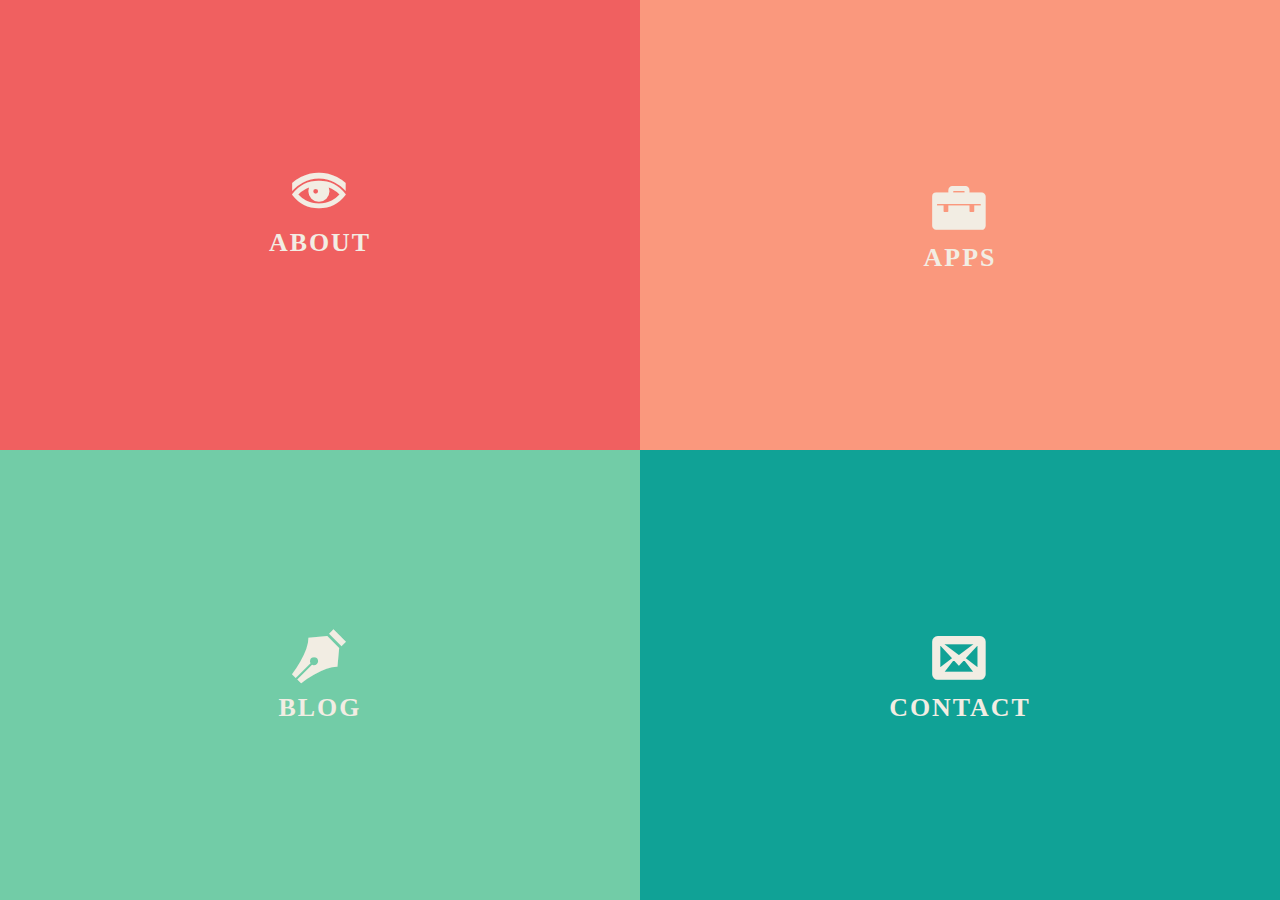
<file: index.html>
<!DOCTYPE html>
<html lang="en">
	<head>
		<meta charset="UTF-8" />
		<meta http-equiv="X-UA-Compatible" content="IE=edge,chrome=1"> 
		<meta name="viewport" content="width=device-width, initial-scale=1.0"> 
		<title>Mobile Development Group, IITR</title>
		<meta name="description" content="Portfolio of SDS Mobile Development Group, IITR" />
		<meta name="keywords" content="MDG, Mobile Development Group, SDS, IITR, IIT Roorkee, SDSLabs, Android, iOS, IIT, Windows" />
		<meta name="author" content="Anindya Chakaravarti, Kishor Mohite" />
		<link rel="shortcut icon" href="../favicon.ico"> 
		<link rel="stylesheet" type="text/css" href="css/component.css" />
		<link rel="stylesheet" type="text/css" href="css/appstyle.css" />
		<script src="js/modernizr.custom.js"></script>
	</head>
	<body>
		<div class="container">	
			<div id="bl-main" class="bl-main">
				<section>
					<div class="bl-box">
						<h2 class="bl-icon bl-icon-about">About</h2>
					</div>
					<div class="bl-content">
						<h2>About Us</h2>
						<p>We explore the possibilities of innovation that can be powered by smartphones which are soon supposed to be the most popular digital device in the future. Android being the most popular platform has been the point of our focus. Our first activities started since March 2012 with launch of official Cognizance Android Application. Since then we have powered most of the android based stuff in the campus. You might have a look at our android applications under the Our Applications tab and discover something useful. Apart from having worked extensively on android, we are also gearing up on Windows Phone and iOS applications.</p>
						<H1> TO BE CHANGED</H1>
						
					</div>
					<span class="bl-icon bl-icon-close"></span>
				</section>
				<section id="bl-work-section">
					<div class="bl-box">
							<h2 class="bl-icon bl-icon-works">Apps</h2>
					</div>
					<div class="bl-content">

						<h2>Our Apps</h2>

						<div class="container-a1" style="margin-top:70px; margin-left:140px; margin-right:140px;">
							<ul class="caption-style-1">
								<a href="https://play.google.com/store/apps/details?id=mdg.iitr.campusbuddy" target="_blank">
									<li>
										<img src="images/apps/1.webp" alt="">
										<div class="caption">
											<div class="blur"></div>
											<div class="caption-text">
												<h1>Campus Buddy</h1>
												<p>App. integrated with loads of features and utilities useful in the campus of IITR</p>
											</div>
										</div>
									</li>
								</a>
								<a href="https://play.google.com/store/apps/details?id=in.co.sdslabs.cognizance" target="_blank">
									<li>
										<img src="images/apps/2.webp" alt="">
										<div class="caption">
											<div class="blur"></div>
											<div class="caption-text">
												<h1>Cognizance 2013</h1>
												<p> Official Application of Congnizance 2013 - The annual techfest of IIT Roorkee(Second largest in Asia)</p>
											</div>
										</div>
									</li>
								</a>
								<a href="https://play.google.com/store/apps/details?id=in.co.sdslabs.thomso.main" target="_blank">
									<li>
										<img src="images/apps/3.webp" alt="">
										<div class="caption">
											<div class="blur"></div>
											<div class="caption-text">
												<h1>Thomso 2013</h1>
												<p>Official Application of Thomso 2013 - The annual cultural fest of IIT Roorkee</p>
											</div>
										</div>
									</li>
								</a>
								<a href="https://play.google.com/store/apps/details?id=in.co.sdslabs.psc" target="_blank">
								<li>
									<img src="images/apps/5.webp" alt="">
									<div class="caption">
										<div class="blur"></div>
										<div class="caption-text">
											<h1>Photo Sync Camera</h1>
											<p>Application to sync photos taken directly to dropbox</p>
										</div>
									</div>
								</li>
								<a href="https://play.google.com/store/apps/details?id=appistic.products.minesweeper" target="_blank">
									<li>
										<img src="images/apps/6.webp" alt="">
										<div class="caption">
											<div class="blur"></div>
											<div class="caption-text">
												<h1>Minesweeper</h1>
												<p>Minesweeper game with 3 predefined difficulty levels</p>
											</div>
										</div>
									</li>
								</a>
								<a href="https://play.google.com/store/apps/details?id=in.co.sdslabs.iitr.munimji" target="_blank">
									<li>
										<img src="images/apps/7.png" alt="">
										<div class="caption">
											<div class="blur"></div>
											<div class="caption-text">
												<h1>Munimji</h1>
												<p>Application to manage borrowing and lending of money</p>
											</div>
										</div>
									</li>
								<a href="https://play.google.com/store/apps/details?id=mdg.iitr.tictactoe" target="_blank">
									<li>
										<img src="images/apps/8.webp" alt="">
										<div class="caption">
											<div class="blur"></div>
											<div class="caption-text">
												<h1>Tic Tac Toe </h1>
												<p>A 3X3 "O" & "X" game</p>
											</div>
										</div>
									</li>
								</a>
								<a href="https://play.google.com/store/apps/details?id=air.com.amu.tankwar" target="_blank">
									<li>
										<img src="images/apps/9.webp" alt="">
										<div class="caption">
											<div class="blur"></div>
											<div class="caption-text">
												<h1>Tank War</h1>
												<p>Tank war is a fun game, in which our tank is yellow colored and the tank of enemies is brown colored</p>
											</div>
										</div>
									</li>
								</a>
							</ul>
						</div>
					</div>
					<span class="bl-icon bl-icon-close"></span>
				</section>
				<section>
					<div class="bl-box">
						<h2 class="bl-icon bl-icon-blog">Blog</h2>
					</div>
					<div class="bl-content">
						<article>
							<h3>Making use of Icon Fonts</h3>
							<p>Locavore irony gastropub chillwave, butcher meggings flexitarian pinterest master cleanse godard. Intelligentsia pop-up neutra, williamsburg gastropub godard pinterest swag deep v umami lomo. Butcher next level 90's wolf bushwick, narwhal photo booth YOLO kale chips whatever small batch. Meh viral ethical hella cardigan portland, street art mlkshk meggings mixtape kale chips cliche messenger bag pitchfork... <a href="#">Read more</a></p>
						</article>
					</div>
					<span class="bl-icon bl-icon-close"></span>
				</section>
				<section>
					<div class="bl-box">
						<h2 class="bl-icon bl-icon-contact">Contact</h2>
					</div>
					<div class="bl-content">
						<h2>Get in touch</h2>
						<p>You can get in contact with us at <i>sdsmobilelabs@gmail.com</i></p>
					</div>
					<span class="bl-icon bl-icon-close"></span>
				</section>
				
			</div>
		</div><!-- /container -->
		<script src="https://ajax.googleapis.com/ajax/libs/jquery/1.9.1/jquery.min.js"></script>
		<script src="js/boxlayout.js"></script>
		<script>
			$(function() {
				Boxlayout.init();
			});
		</script>
	</body>
</html>
</file>
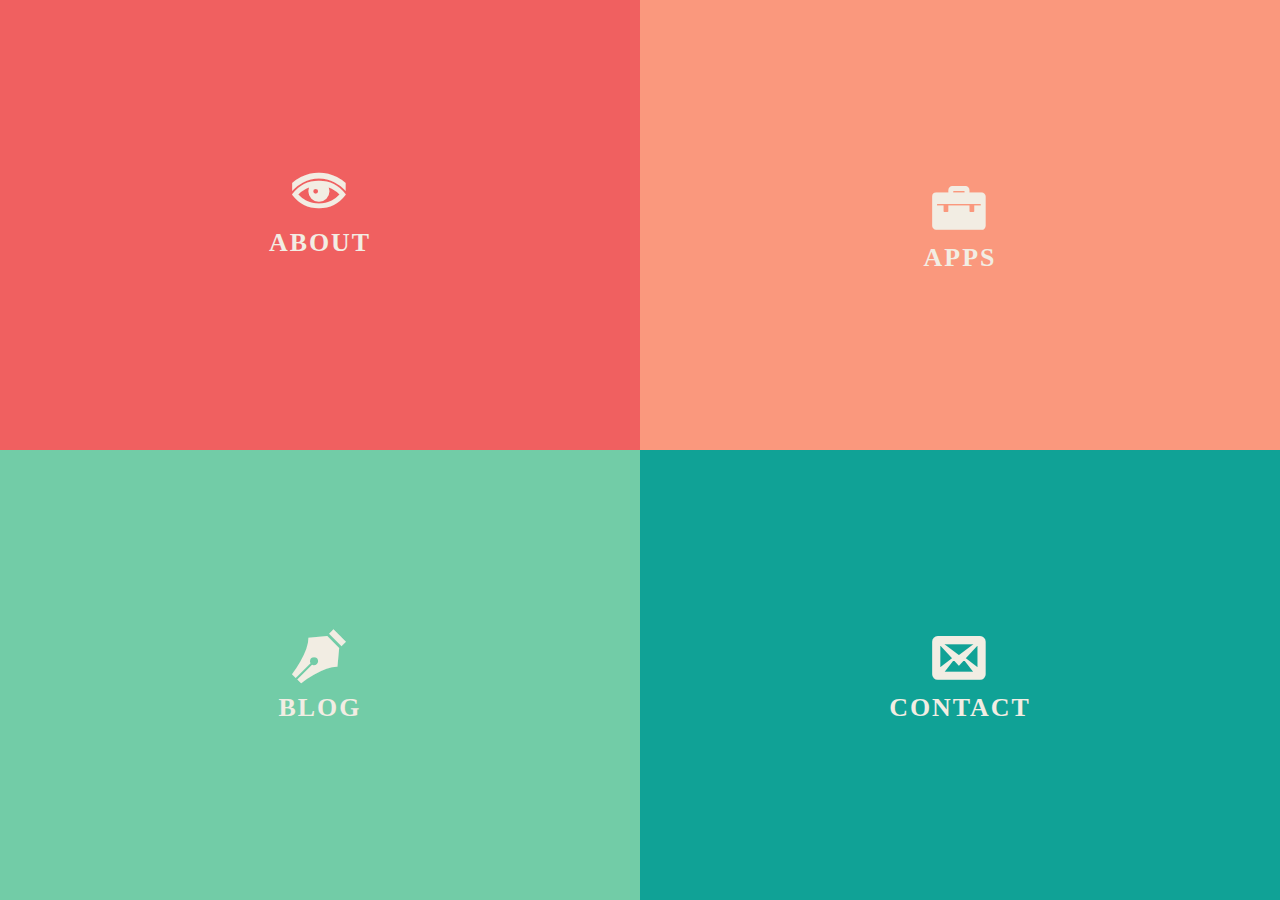
<file: index1.html>
<!DOCTYPE html>
<html lang="en">
	<head>
		<meta charset="UTF-8" />
		<meta http-equiv="X-UA-Compatible" content="IE=edge,chrome=1"> 
		<meta name="viewport" content="width=device-width, initial-scale=1.0"> 
		<title>Mobile Development Group, IITR</title>
		<meta name="description" content="Portfolio of SDS Mobile Development Group, IITR" />
		<meta name="keywords" content="MDG, Mobile Development Group, SDS, IITR, IIT Roorkee, SDSLabs, Android, iOS, IIT, Windows" />
		<meta name="author" content="Anindya Chakaravarti, Kishor Mohite" />
		<link rel="shortcut icon" href="../favicon.ico"> 
		<link rel="stylesheet" type="text/css" href="css/component.css" />
		<script src="js/modernizr.custom.js"></script>
	</head>
	<body>
		<div class="container">	
			<div id="bl-main" class="bl-main">
				<section>
					<div class="bl-box">
						<h2 class="bl-icon bl-icon-about">About</h2>
					</div>
					<div class="bl-content">
						<h2>About Us</h2>
						<p>We explore the possibilities of innovation that can be powered by smartphones which are soon supposed to be the most popular digital device in the future. Android being the most popular platform has been the point of our focus. Our first activities started since March 2012 with launch of official Cognizance Android Application. Since then we have powered most of the android based stuff in the campus. You might have a look at our android applications under the Our Applications tab and discover something useful. Apart from having worked extensively on android, we are also gearing up on Windows Phone and iOS applications.</p>
						<H1> TO BE CHANGED</H1>
						
					</div>
					<span class="bl-icon bl-icon-close"></span>
				</section>
				<section id="bl-work-section">
					<div class="bl-box">
						<h2 class="bl-icon bl-icon-works">Apps</h2>
					</div>
					<div class="bl-content">

						<h2>Our Apps</h2>

						<p>This is what we are.</p>
						<ul id="bl-work-items">
							<li data-panel="panel-1"><a href="#"><img src="images/1.jpg" /></a></li>
							<li data-panel="panel-2"><a href="#"><img src="images/2.jpg" /></a></li>
							<li data-panel="panel-3"><a href="#"><img src="images/3.jpg" /></a></li>
							<li data-panel="panel-4"><a href="#"><img src="images/4.jpg" /></a></li>
                            <li data-panel="panel-5"><a href="#"><img src="images/5.jpg" /></a></li>
                            <li data-panel="panel-6"><a href="#"><img src="images/6.jpg" /></a></li>
						</ul>
						<p></p>
					</div>
					<span class="bl-icon bl-icon-close"></span>
				</section>
				<section>
					<div class="bl-box">
						<h2 class="bl-icon bl-icon-blog">Blog</h2>
					</div>
					<div class="bl-content">
						<article>
							<h3>Making use of Icon Fonts</h3>
							<p>Locavore irony gastropub chillwave, butcher meggings flexitarian pinterest master cleanse godard. Intelligentsia pop-up neutra, williamsburg gastropub godard pinterest swag deep v umami lomo. Butcher next level 90's wolf bushwick, narwhal photo booth YOLO kale chips whatever small batch. Meh viral ethical hella cardigan portland, street art mlkshk meggings mixtape kale chips cliche messenger bag pitchfork... <a href="#">Read more</a></p>
						</article>
					</div>
					<span class="bl-icon bl-icon-close"></span>
				</section>
				<section>
					<div class="bl-box">
						<h2 class="bl-icon bl-icon-contact">Contact</h2>
					</div>
					<div class="bl-content">
						<h2>Get in touch</h2>
						<p>Yo, give us feedback and contact @ <i>sdsmobilelabs@gmail.com</i></p>
					</div>
					<span class="bl-icon bl-icon-close"></span>
				</section>
				<!-- Panel items for the works -->
				<div class="bl-panel-items" id="bl-panel-work-items">
					<div data-panel="panel-1">
						<div>
							<img src="images/1.jpg" width="234"/>
                            <h3>App name</h3>
							This is a must have app for all the IIT Roorkee students!This application has a lot of features th                          at anyone might need at one time or other. It is entirely usable even in offline mode.<br>
                            This main features which guide everyone through the campus are :<br>
                            1. Academic Calendar<br>
                            2. Time table<br>
                            3. Telephone & email directory<br>
                            4. Campus map<br>
						</div>
					</div>
					<div data-panel="panel-2">
						<div>
							<img src="images/2.jpg" width="234"/>
                            <h3>Thomso 2013</h3>
							<!-- Content here -->
              <p>Thomso is the annual Cultural Festival of IIT Roorkee, which attracts huge crowds of participants every year. This applications serves as a guide to all the people who are attending Thomso' 13</p>
              <p>How is it useful ?</p>
              <p>1. Swipe the tabs to view the events of any day though App will auto-detect the current day and will open the corresponding tab.</p>
              <p>2. You can filter the events by type, choose you category be it Pronight, Competition, Workshop, Street Performance or Show/Lecture.</p>
              <p>3. App will automatically hide past events of current day.</p> <a href="https://play.google.com/store/apps/details?id=in.co.sdslabs.thomso.main" target="blank">More on playstore »</a></p>
            </div>
						</div>
					</div>
					<div data-panel="panel-3">
						<div>
							<img src="images/3.jpg" width="234"/>
                            <h3>App name</h3>
							<!-- Content here -->
						</div>
					</div>
					<div data-panel="panel-4">
						<div>
							<img src="images/4.jpg" width="234"/>
                            <h3>App name</h3>
							<!-- Content here -->
						</div>
					</div>
                    <div data-panel="panel-5">
						<div>
							<img src="images/5.jpg" width="234"/>
                            <h3>App name</h3>
							<!-- Content here -->
						</div>
					</div>
                    <div data-panel="panel-6">
						<div>
							<img src="images/6.jpg" width="234"/>
                            <h3>App name</h3>
							<!-- Content here -->
						</div>
					</div>"
					<nav>
						<span class="bl-next-work">&gt; Next Project</span>
						<span class="bl-icon bl-icon-close"></span>
					</nav>
				</div>
			</div>
		</div><!-- /container -->
		<script src="https://ajax.googleapis.com/ajax/libs/jquery/1.9.1/jquery.min.js"></script>
		<script src="js/boxlayout.js"></script>
		<script>
			$(function() {
				Boxlayout.init();
			});
		</script>
	</body>
</html>
</file>
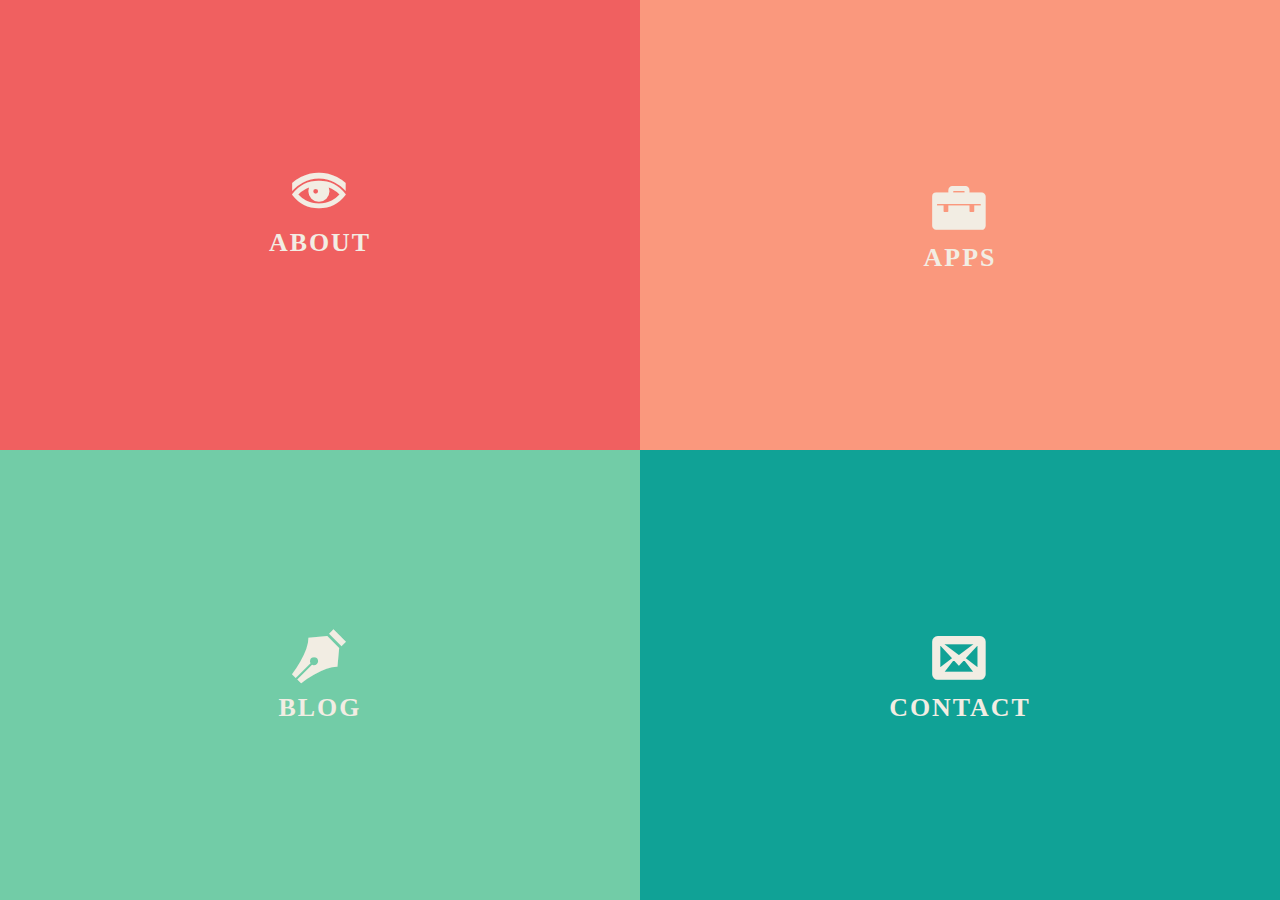
<file: index2.html>
<!DOCTYPE html>
<html lang="en">
	<head>
		<meta charset="UTF-8" />
		<meta http-equiv="X-UA-Compatible" content="IE=edge,chrome=1"> 
		<meta name="viewport" content="width=device-width, initial-scale=1.0"> 
		<title>Mobile Development Group, IITR</title>
		<meta name="description" content="Portfolio of SDS Mobile Development Group, IITR" />
		<meta name="keywords" content="MDG, Mobile Development Group, SDS, IITR, IIT Roorkee, SDSLabs, Android, iOS, IIT, Windows" />
		<meta name="author" content="Anindya Chakaravarti, Kishor Mohite" />
		<link rel="shortcut icon" href="../favicon.ico"> 
		<link rel="stylesheet" type="text/css" href="css/component.css" />
		<link rel="stylesheet" type="text/css" href="css/appstyle.css" />
		<script src="js/modernizr.custom.js"></script>
	</head>
	<body>
		<div class="container">	
			<div id="bl-main" class="bl-main">
				<section>
					<div class="bl-box">
						<h2 class="bl-icon bl-icon-about">About</h2>
					</div>
					<div class="bl-content">
						<h2>About Us</h2>
						<p>We explore the possibilities of innovation that can be powered by smartphones which are soon supposed to be the most popular digital device in the future. Android being the most popular platform has been the point of our focus. Our first activities started since March 2012 with launch of official Cognizance Android Application. Since then we have powered most of the android based stuff in the campus. You might have a look at our android applications under the Our Applications tab and discover something useful. Apart from having worked extensively on android, we are also gearing up on Windows Phone and iOS applications.</p>
						<H1> TO BE CHANGED</H1>
						
					</div>
					<span class="bl-icon bl-icon-close"></span>
				</section>
				<section id="bl-work-section">
					<div class="bl-box">
							<h2 class="bl-icon bl-icon-works">Apps</h2>
					</div>
					<div class="bl-content">

						<h2>Our Apps</h2>

						<div class="container-a1" style="margin-top:70px; margin-left:140px; margin-right:140px;">
							<ul class="caption-style-1">
								<a href="https://play.google.com/store/apps/details?id=mdg.iitr.campusbuddy" target="_blank">
									<li>
										<img src="images/apps/1.webp" alt="">
										<div class="caption">
											<div class="blur"></div>
											<div class="caption-text">
												<h1>Campus Buddy</h1>
												<p>App. integrated with loads of features and utilities useful in the campus of IITR</p>
											</div>
										</div>
									</li>
								</a>
								<a href="https://play.google.com/store/apps/details?id=in.co.sdslabs.cognizance" target="_blank">
									<li>
										<img src="images/apps/2.webp" alt="">
										<div class="caption">
											<div class="blur"></div>
											<div class="caption-text">
												<h1>Cognizance 2013</h1>
												<p> Official Application of Congnizance 2013 - The annual techfest of IIT Roorkee(Second largest in Asia)</p>
											</div>
										</div>
									</li>
								</a>
								<a href="https://play.google.com/store/apps/details?id=in.co.sdslabs.thomso.main" target="_blank">
									<li>
										<img src="images/apps/3.webp" alt="">
										<div class="caption">
											<div class="blur"></div>
											<div class="caption-text">
												<h1>Thomso 2013</h1>
												<p>Official Application of Thomso 2013 - The annual cultural fest of IIT Roorkee</p>
											</div>
										</div>
									</li>
								</a>
								<a href="https://play.google.com/store/apps/details?id=in.co.sdslabs.psc" target="_blank">
								<li>
									<img src="images/apps/5.webp" alt="">
									<div class="caption">
										<div class="blur"></div>
										<div class="caption-text">
											<h1>Photo Sync Camera</h1>
											<p>Application to sync photos taken directly to dropbox</p>
										</div>
									</div>
								</li>
								<a href="https://play.google.com/store/apps/details?id=appistic.products.minesweeper" target="_blank">
									<li>
										<img src="images/apps/6.webp" alt="">
										<div class="caption">
											<div class="blur"></div>
											<div class="caption-text">
												<h1>Minesweeper</h1>
												<p>Minesweeper game with 3 predefined difficulty levels</p>
											</div>
										</div>
									</li>
								</a>
								<a href="https://play.google.com/store/apps/details?id=in.co.sdslabs.iitr.munimji" target="_blank">
									<li>
										<img src="images/apps/7.png" alt="">
										<div class="caption">
											<div class="blur"></div>
											<div class="caption-text">
												<h1>Munimji</h1>
												<p>Application to manage borrowing and lending of money</p>
											</div>
										</div>
									</li>
								<a href="https://play.google.com/store/apps/details?id=mdg.iitr.tictactoe" target="_blank">
									<li>
										<img src="images/apps/8.webp" alt="">
										<div class="caption">
											<div class="blur"></div>
											<div class="caption-text">
												<h1>Tic Tac Toe </h1>
												<p>A 3X3 "O" & "X" game</p>
											</div>
										</div>
									</li>
								</a>
								<a href="https://play.google.com/store/apps/details?id=air.com.amu.tankwar" target="_blank">
									<li>
										<img src="images/apps/9.webp" alt="">
										<div class="caption">
											<div class="blur"></div>
											<div class="caption-text">
												<h1>Tank War</h1>
												<p>Tank war is a fun game, in which our tank is yellow colored and the tank of enemies is brown colored</p>
											</div>
										</div>
									</li>
								</a>
							</ul>
						</div>
					</div>
					<span class="bl-icon bl-icon-close"></span>
				</section>
				<section>
					<div class="bl-box">
						<h2 class="bl-icon bl-icon-blog">Blog</h2>
					</div>
					<div class="bl-content">
						<article>
							<h3>Making use of Icon Fonts</h3>
							<p>Locavore irony gastropub chillwave, butcher meggings flexitarian pinterest master cleanse godard. Intelligentsia pop-up neutra, williamsburg gastropub godard pinterest swag deep v umami lomo. Butcher next level 90's wolf bushwick, narwhal photo booth YOLO kale chips whatever small batch. Meh viral ethical hella cardigan portland, street art mlkshk meggings mixtape kale chips cliche messenger bag pitchfork... <a href="#">Read more</a></p>
						</article>
					</div>
					<span class="bl-icon bl-icon-close"></span>
				</section>
				<section>
					<div class="bl-box">
						<h2 class="bl-icon bl-icon-contact">Contact</h2>
					</div>
					<div class="bl-content">
						<h2>Get in touch</h2>
						<a href = "https://www.facebook.com/mdgiitr" target="_blank"><img src="images/fb.PNG" style = "height:40px; padding: 0px 5px 0px 0px;"></a>
       					<a href = "mailto: sdsmobilelabs@gmail.com?Subject=Feedback"><img src="images/mail.png"style = "height:43px; padding: 0px 5px 0px 0px;"></a>
        				<a href = "https://github.com/sdsmdg" target="_blank"><img src="images/git.png"style = "height:43px; padding: 0px 5px 0px 0px;"></a>
					</div>
					<span class="bl-icon bl-icon-close"></span>
				</section>
				
			</div>
		</div><!-- /container -->
		<script src="https://ajax.googleapis.com/ajax/libs/jquery/1.9.1/jquery.min.js"></script>
		<script src="js/boxlayout.js"></script>
		<script>
			$(function() {
				Boxlayout.init();
			});
		</script>
	</body>
</html>
</file>
<file: css/component.css>
@import url(http://fonts.googleapis.com/css?family=Lato:300,400,700);

@font-face {
	font-family: 'icomoon';
	src:url('../fonts/icomoon.eot');
	src:url('../fonts/icomoon.eot?#iefix') format('embedded-opentype'),
		url('../fonts/icomoon.woff') format('woff'),
		url('../fonts/icomoon.ttf') format('truetype'),
		url('../fonts/icomoon.svg#icomoon') format('svg');
	font-weight: normal;
	font-style: normal;
}

body, html { font-size: 100%; padding: 0; margin: 0; height: 100%;}

*,
*:after,
*:before {
	-webkit-box-sizing: border-box;
	-moz-box-sizing: border-box;
	box-sizing: border-box;
}

body {
    font-family: 'Lato', Calibri, Arial, sans-serif;
    color: #f2ede3;
    background: #333;
    font-size: 0.9em;
    font-weight: 300;
}

a {
	color: #f0f0f0;
	text-decoration: none;
	font-weight: 700;
	letter-spacing: 2px;
	padding: 0 5px;
	text-transform: uppercase;
	font-size: 80%;
}

a:hover {
	color: #fff;
}

.container { height: 100%; }

.bl-main {
	position: absolute;
	width: 100%;
	height: 100%;
	overflow: hidden;
}

.bl-main > section {
	position: absolute;
	width: 50%;
	height: 50%;
}

.bl-main > section:first-child {
	top: 0;
	left: 0;
	background: #F06060;
}

.bl-main > section:nth-child(2) {
	top: 0;
	left: 50%;
	background: #FA987D;
}

.bl-main > section:nth-child(3) {
	top: 50%;
	left: 0;
	background: #72CCA7;
}

.bl-main > section:nth-child(4) {
	top: 50%;
	left: 50%;
	background: #10A296;
}

.bl-box {
	position: relative;
	width: 100%;
	height: 100%;
	cursor: pointer;
	opacity: 1;
	/* Centering with flexbox */
    display: -webkit-box;
    display: -moz-box;
    display: -ms-flexbox;
    display: -webkit-flex;
    display: flex;
    -webkit-flex-direction: row;
    -ms-flex-direction: row;
    flex-direction: row;
    -webkit-flex-wrap: wrap;
    -ms-flex-wrap: wrap;
    flex-wrap: wrap;
    -webkit-box-pack: center;
    -moz-box-pack: center;
    -webkit-justify-content: center;
    -ms-flex-pack: center;
    justify-content: center;
    -webkit-box-align: center;
    -moz-box-align: center;
    -webkit-align-items: center;
    -ms-flex-align: center;
    align-items: center;
}

.bl-box h2 {
	text-align: center;
	margin: 0;
	padding: 20px;
	width: 100%;
	font-size: 1.8em;
	letter-spacing: 2px;
	font-weight: 700;
	text-transform: uppercase;
}

.bl-icon {
	font-family: 'icomoon';
	speak: none;
	font-style: normal;
	font-weight: normal;
	font-variant: normal;
	text-transform: none;
	line-height: 1;
	cursor: pointer;
	-webkit-font-smoothing: antialiased;
}

.bl-icon:before {
	display: block;
	font-size: 2em;
	margin-bottom: 10px;
}

.bl-icon-about:before {
	content: "\e000";
}

.bl-icon-works:before {
	content: "\e001";
}

.bl-icon-blog:before {
	content: "\e002";
}

.bl-icon-contact:before {
	content: "\e003";
}

.bl-main > section .bl-icon-close {
	position: absolute;
	top: 20px;
	right: 20px;
	cursor: pointer;
	z-index: 100;
	opacity: 0;
	pointer-events: none;
}

.bl-icon-close:before {
	content: "\e005";
}

.bl-content, 
div.bl-panel-items > div > div {
	opacity: 0;
	pointer-events: none;
	position: absolute;
	top: 60px;
	left: 30px;
	right: 30px;
	bottom: 30px;
	padding: 0 20px;
	overflow: hidden;
	overflow-y: auto;
	-webkit-overflow-scrolling: touch;
}

/* Custom content */

.bl-content h2 {
	font-size: 3em;
	font-weight: 300;
	margin: 0 0 20px 0;
}

.bl-content article {
	padding: 20px 40px 20px 0px;
}

.bl-content article h3 {
	font-weight: 700;
	letter-spacing: 2px;
	text-transform: uppercase;
	margin: 0 0 10px 0;
	padding-top: 20px;
	font-size: 1.4em;
}

.bl-content article a {
	color: rgba(0,0,0,0.2);
}

.bl-content > ul {
	list-style: none;
	padding: 0;
	margin: 0;
} 

.bl-content > ul li {
	display: inline-block;
	width: 20%;
	margin: 1%;
}

.bl-content > ul li a {
	display: block;
	padding: 0;
	border: 8px solid rgba(0,0,0,0.1);
}

.bl-content > ul li a img {
	display: block;
	max-width: 100%;
}

/* Panel Items */

div.bl-panel-items,
div.bl-panel-items > div {
	width: 100%;
	height: 100%;
	top: 0;
	left: 0;
	position: absolute;
}

div.bl-panel-items > div > div {
	width: 60%;
	margin: 0 auto;
	opacity: 1;
	bottom: 90px;
	top: 90px;
	pointer-events: auto;
}

div.bl-panel-items > div > div h3 {
	font-size: 2.4em;
	font-weight: 300;
	margin: 0 0 20px 0;
}

div.bl-panel-items > div > div p {
	font-size: 1.3em;
}

div.bl-panel-items > div > div img {
	float: left;
	margin: 0 20px 20px 0;
	max-width: 100%;
}

div.bl-panel-items {
	top: 100%;
	z-index: 9999;
}

div.bl-panel-items > div {
	background: #3ba5db;
	z-index: 0;
	opacity: 0;
	-webkit-transform: translateY(0);
	-webkit-transition: -webkit-transform 0.5s ease-in-out, opacity 0s linear 0.5s;
	-moz-transform: translateY(0);
	-moz-transition: -moz-transform 0.5s ease-in-out, opacity 0s linear 0.5s;
	transform: translateY(0);
	transition: transform 0.5s ease-in-out, opacity 0s linear 0.5s;
	-ms-transform: translateY(0);
}

div.bl-panel-items nav {
	position: absolute;
	z-index: 9999;
	width: 216px;
	left: 50%;
	top: 0px;
	margin-left: -108px;
	opacity: 0;
	-webkit-transition: opacity 0.2s ease-in-out 0.5s;
	-moz-transition: opacity 0.2s ease-in-out 0.5s;
	transition: opacity 0.2s ease-in-out 0.5s;
}

div.bl-panel-items.bl-panel-items-show nav span {
	float: left;
	margin: 5px;
}

div.bl-panel-items nav span.bl-next-work {
	font-weight: 700;
	letter-spacing: 2px;
	display: block;
	text-transform: uppercase;
	line-height: 2em;
	cursor: pointer;
	margin-right: 2em;
}

div.bl-panel-items.bl-panel-items-show nav {
	opacity: 1;
	top: -70px;
}

div.bl-panel-items > div.bl-show-work {
	z-index: 1000;
	opacity: 1;
	-webkit-transform: translateY(-100%);
	-webkit-transition: -webkit-transform 0.5s ease-in-out;
	-moz-transform: translateY(-100%);
	-moz-transition: -moz-transform 0.5s ease-in-out;
	transform: translateY(-100%);
	transition: transform 0.5s ease-in-out;
	-ms-transform: translateY(-100%);
}

div.bl-panel-items > div.bl-hide-current-work {
	opacity: 0;
	-webkit-transition: -webkit-transform 0.5s ease-in-out, opacity 0.5s ease-in-out;
	-webkit-transform: translateY(-100%) scale(0.5);
	-moz-transition: -moz-transform 0.5s ease-in-out, opacity 0.5s ease-in-out;
	-moz-transform: translateY(-100%) scale(0.5);
	transition: transform 0.5s ease-in-out, opacity 0.5s ease-in-out;
	transform: translateY(-100%) scale(0.5);
	-ms-transform: translateY(-100%) scale(0.5);
	z-index: 0;
}

/* Transition classes and properties */
/* Separated for a better overview and control */

.bl-main > section {
	-webkit-transition: all 0.5s ease-in-out;
	-moz-transition: all 0.5s ease-in-out;
	transition: all 0.5s ease-in-out;
}

.bl-main > section.bl-expand {
	width: 100%;
	height: 100%;
	top: 0;
	left: 0;
}

.bl-main > section.bl-expand-top {
	z-index: 100;
}

.bl-main > section:first-child.bl-expand {
	background: #EE4444;
}
.bl-main > section:nth-child(2).bl-expand {
	background: #F98262;
}
.bl-main > section:nth-child(3).bl-expand {
	background: #4BBE8E;
}
.bl-main > section:nth-child(4).bl-expand {
	background: #0D8278;
}

.bl-main.bl-expand-item > section:not(.bl-expand),
.bl-main.bl-expand-item > section.bl-scale-down {
	-webkit-transform: scale(0.5);
	-moz-transform: scale(0.5);
	-ms-transform: scale(0.5);
	transform: scale(0.5);
	opacity: 0;
}

.bl-box {
	-webkit-transition: opacity 0.2s linear 0.5s;
	-moz-transition: opacity 0.2s linear 0.5s;
	transition: opacity 0.2s linear 0.5s;
}

section.bl-expand .bl-box {
	opacity: 0;
	-webkit-transition: opacity 0s linear;
	-moz-transition: opacity 0s linear;
	transition: opacity 0s linear;
}

.bl-box h2 {
	-webkit-transition: all 0.2s ease-in-out;
	-moz-transition: all 0.2s ease-in-out;
	transition: all 0.2s ease-in-out;
}

.no-touch section:not(.bl-expand) .bl-box:hover h2 {
	-webkit-transform: translateY(-15px);
	-moz-transform: translateY(-15px);
	-ms-transform: translateY(-15px);
	transform: translateY(-15px);
}

.bl-content,
.bl-icon-close {
	-webkit-transition: opacity 0.1s linear 0s;
	-moz-transition: opacity 0.1s linear 0s;
	transition: opacity 0.1s linear 0s;
}

section.bl-expand .bl-content,
section.bl-expand .bl-icon-close {
	pointer-events: auto;
	opacity: 1;
	-webkit-transition: opacity 0.3s linear 0.5s;
	-moz-transition: opacity 0.3s linear 0.5s;
	transition: opacity 0.3s linear 0.5s;
}

@media screen and (max-width: 46.5em) {
	.bl-content,
	.bl-box {
		font-size: 75%;
	}

	.bl-expand .bl-box {
		height: 130px;
	}

	.bl-content > ul li {
		width: 40%;
	}
}
</file>
<file: css/appstyle.css>
h1{
		padding: 0px;
		margin: 0px;
	}

	.caption-style-1{
		list-style-type: none;
		padding: 0px;
		width: 1100px;
		
	}

	.caption-style-1 li{
		float: left;
		padding: 0px;
		position: relative;
		overflow: hidden;
	}

	.caption-style-1 li:hover .caption{
		opacity: 1;

	}


	.caption-style-1 img{
		margin: 0px;
		padding: 10px 10px 10px 10px;
		float: left;
		z-index: 4;
		height: 200px;
		width: 200px;
	}


	.caption-style-1 .caption{
		cursor: pointer;
		position: absolute;
		opacity: 0;
		padding: 10px 10px 10px 10px;
		-webkit-transition:all 0.45s ease-in-out;
		-moz-transition:all 0.45s ease-in-out;
		-o-transition:all 0.45s ease-in-out;
		-ms-transition:all 0.45s ease-in-out;
		transition:all 0.45s ease-in-out;

	}
	.caption-style-1 .blur{
		background-color: rgba(0,0,0,0.65);
		height: 200px;
		width: 200px;
		z-index: 5;
		position: absolute;
	}

	.caption-style-1 .caption-text h1{
		text-transform: uppercase;
		font-size: 16px;
		padding: 10px 10px;
	}

	.caption-style-1 .caption-text{
		z-index: 10;
		color: #fff;
		position: absolute;
		width: 200px;
		height: 200px;
		text-align: center;
		top:50px;
		font-size: 8px;
		padding: 10px;
	}

	/** Nav Menu */
	ul.nav-menu{
		padding: 0px;
		margin: 0px;
		list-style-type: none;
		width: 490px;
		margin: 60px auto;
	}

	ul.nav-menu li{
		display: inline;
		margin-right: 10px;
		padding:10px;
		border: 1px solid #ddd;
	}

	ul.nav-menu li a{
		color: #eee;
		text-decoration: none;
		text-transform: uppercase;
	}

	ul.nav-menu li a:hover, ul.nav-menu li a.active{
		color: #2c3e50;
	} 

	/** content **/
	.content{
		margin-top: 100px;
		margin-left: 100px;
		width: 700px;
	}
	.content h1, .content h2{
		font-family: "Source Sans Pro",sans-serif;
		color: #ecf0f1;
		padding: 0px;
		margin: 0px;
		font-weight: normal;
	}

	.content h1{
		font-weight: 900;
		font-size: 64px;
	}

	.content h2{
		font-size:26px;
	}

	.content p{
		color: #ecf0f1;
		font-family: "Lato";
		line-height: 28px;
		font-size: 15px;
		padding-top: 50px;
	}

	p.credit{
		padding-top: 20px;
		font-size: 12px;
	}

	p a{
		color: #ecf0f1;
	}

	/** fork icon**/
	.fork{
		position: absolute;
		top:0px;
		left: 0px;
	}
</file>
